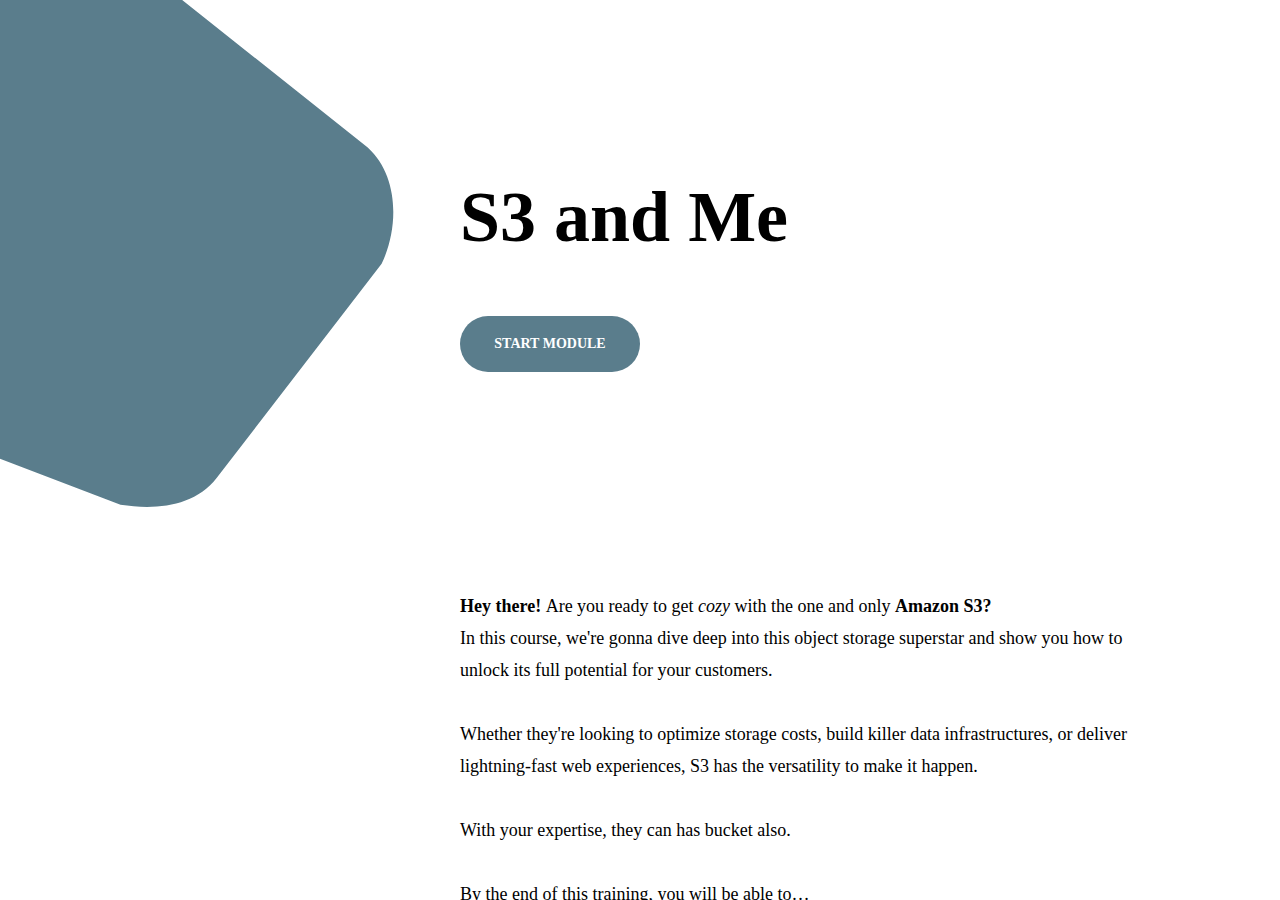
<file: index.html>
<!DOCTYPE html>
<html lang="en" class="">
  <head>
    <meta http-equiv="X-UA-Compatible" content="IE=edge,chrome=1">
    <meta name="viewport" content="width=device-width, initial-scale=1">
    <meta charset="utf-8">

    <title>S3 and Me</title>

    <link type="text/css" rel="stylesheet" href="lib/icomoon.css">
    <script type="text/javascript" src="lib/player-0.0.11.min.js"></script>
    <script type="text/javascript" src="lib/lzwcompress.js"></script>

    <!-- Resize Hack -->
    <script type="text/javascript">
      window.resizeTo(screen.width, screen.height);
    </script>
    
    <!--[if lt IE 9]>
    <script src="//html5shiv.googlecode.com/svn/trunk/html5.js"></script>
    <![endif]-->

    <script id="__ENTRY__" type="application/json">
      {".js":["rise/cef51d2d.js"]}
    </script>

    <script id="__REMOTE_ENTRIES__" type="application/json">
      {"mondrian":{".js":["mondrian/entry.js"]}}
    </script>

    <script>
      (function() {
        const jsonp = {}

        function loadModule(manifest) {
          const p = []

          if (manifest['.css'] != null) {
            for (var idx = 0; idx < manifest['.css'].length; idx++) {
              p.push(new Promise((resolve, reject) => {
                var link = document.createElement('link')
                link.onload = resolve
                link.onerror = reject
                link.rel = 'stylesheet'
                link.href = 'lib/' + manifest['.css'][idx]
                document.body.appendChild(link)
              }))
            }
          }

          if (manifest['.js'] != null) {
            for (var idx = 0; idx < manifest['.js'].length; idx++) {
              p.push(new Promise((resolve, reject) => {
                var script = document.createElement('script')
                script.onload = resolve
                script.onerror = reject
                script.src = 'lib/' + manifest['.js'][idx]
                document.body.appendChild(script)
              }))
            }
          }

          return Promise.all(p)
        }

        function deserialize(str) {
          const buffer = Uint8Array.from(atob(str), c => c.charCodeAt(0))
          const json = new TextDecoder().decode(buffer)
          const result = JSON.parse(json)
          return result
        }

        function __loadEntry() {
          return loadModule(JSON.parse(document.getElementById('__ENTRY__').textContent))
        }

        function __loadRemoteEntry(name) {
          const manifest = JSON.parse(document.getElementById('__REMOTE_ENTRIES__').textContent)
          if (manifest[name] == null) throw new Error(`Missing manifest for remote entry "${name}".`)
          return loadModule(manifest[name])
        }
        
        async function __loadJsonp(id, path) {
          try {
            return await new Promise((resolve, reject) => {
              try {
                jsonp[id] = resolve
                const script = document.createElement('script')
                script.onerror = reject
                script.src = `./${path}`
                document.head.appendChild(script)
              } catch (err) {
                reject(err)
              }
            })
          } finally {
            delete jsonp[id]
          }
        }

        function __resolveJsonp(id, data) {
          const resolve = jsonp[id]
          if (typeof resolve !== 'function') {
            throw new Error(`Could not load JSONP "${id}"`)
          }
          resolve(data)
        }

        async function __fetchCourse(name) {
          name = name == null ? window.i18n.default : name
          if (!window.i18n.available.includes(name)) {
            console.warn(`Could not load locale "${name}"`)
            name = window.i18n.available[0]
          }
          const encoded = await __loadJsonp(`course:${name}`, `locales/${name}.js`)
          const courseData = deserialize(encoded)
          return courseData
        }

        window.__loadEntry = __loadEntry
        window.__loadRemoteEntry = __loadRemoteEntry
        window.__loadJsonp = __loadJsonp
        window.__resolveJsonp = __resolveJsonp
        window.__fetchCourse = __fetchCourse
      })()
    </script>
  </head>
  <body>
    <div id="app"></div>
    <script type="text/javascript">
  (function(root) {
    window.i18n = {"available":["und"],"default":"und"};
    window.partnerContent = [];

    function isExport() {
      return true;
    }

    function resolvePath(path) {
      return ('assets/').concat(path);
    }

    function resolveFontPath(font) {
      return ('lib/fonts/').concat(font.key.split('/').reverse()[0]);
    }

    function fetchAvailableLocales() {
      return window.i18n
    }

    root.Runtime = {
      fetch: window.__fetchCourse,
      fetchAvailableLocales: fetchAvailableLocales,
      isExport: isExport,
      resolvePath: resolvePath,
      resolveFontPath: resolveFontPath
    };
  }(window));
</script>

    
    <script>__loadEntry()</script>
    
  </body>
</html>
</file>
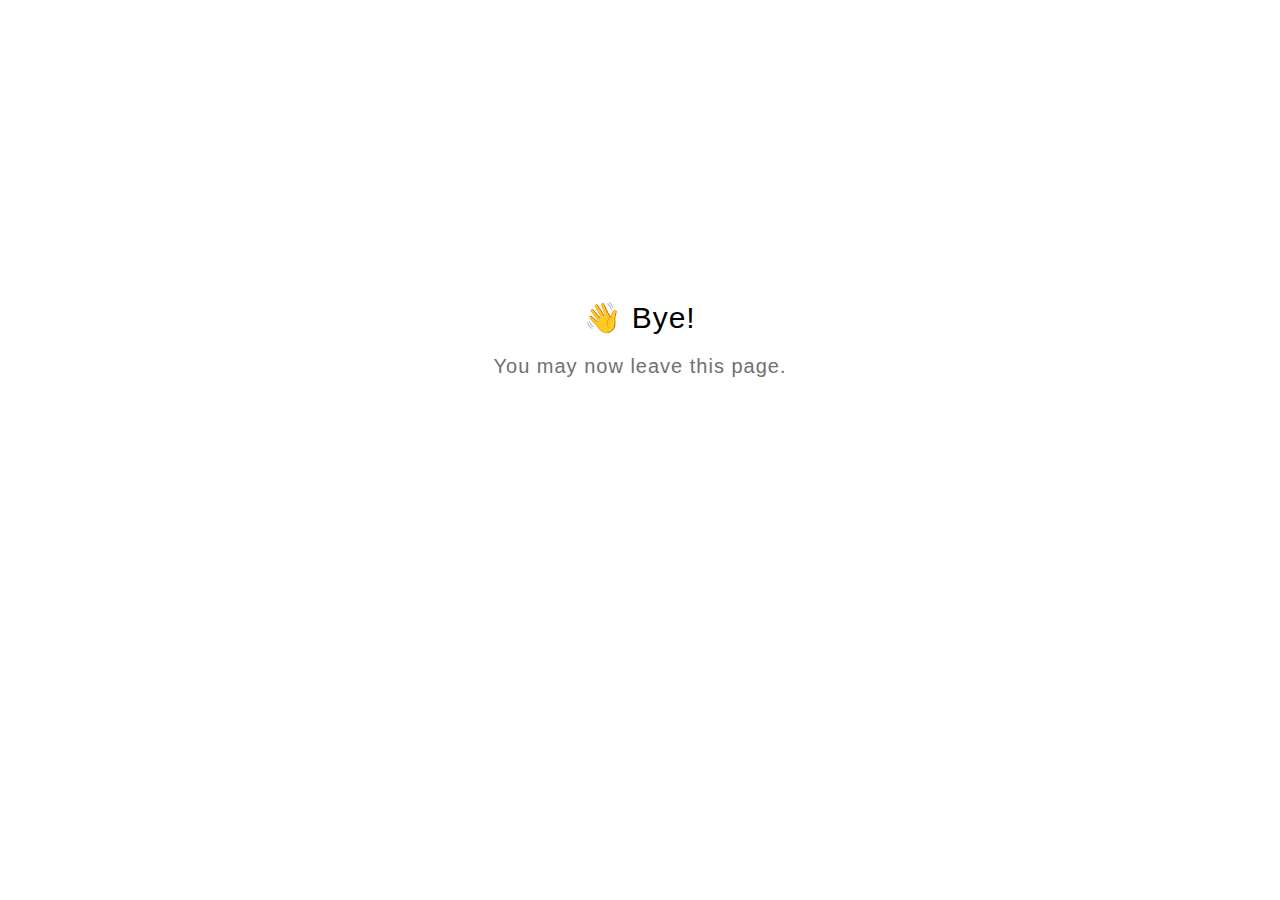
<file: goodbye.html>
<!DOCTYPE html>
<html lang="en">
  <head>
    <title>Goodbye</title>
    <meta charset="utf-8" lang="en">
    <style>
      html {
        font-size: 20px;
        font-family: 'lato', sans-serif;
        font-weight: lighter;
        letter-spacing: 0.05rem;
      }

      .goodbye-container {
        text-align: center;
        margin-top: 15rem;
      }

      .bye-message {
        font-size: 1.5rem;
      }

      .exit-text {
        color: #707070;
        margin-top: 1rem;
      }
    </style>
  </head>
  <body>
    <div class="goodbye-container">
      <div class="bye-message">👋 Bye!</div>
      <div class="exit-text">You may now leave this page.</div>
    </div>
  </body>
</html>
</file>
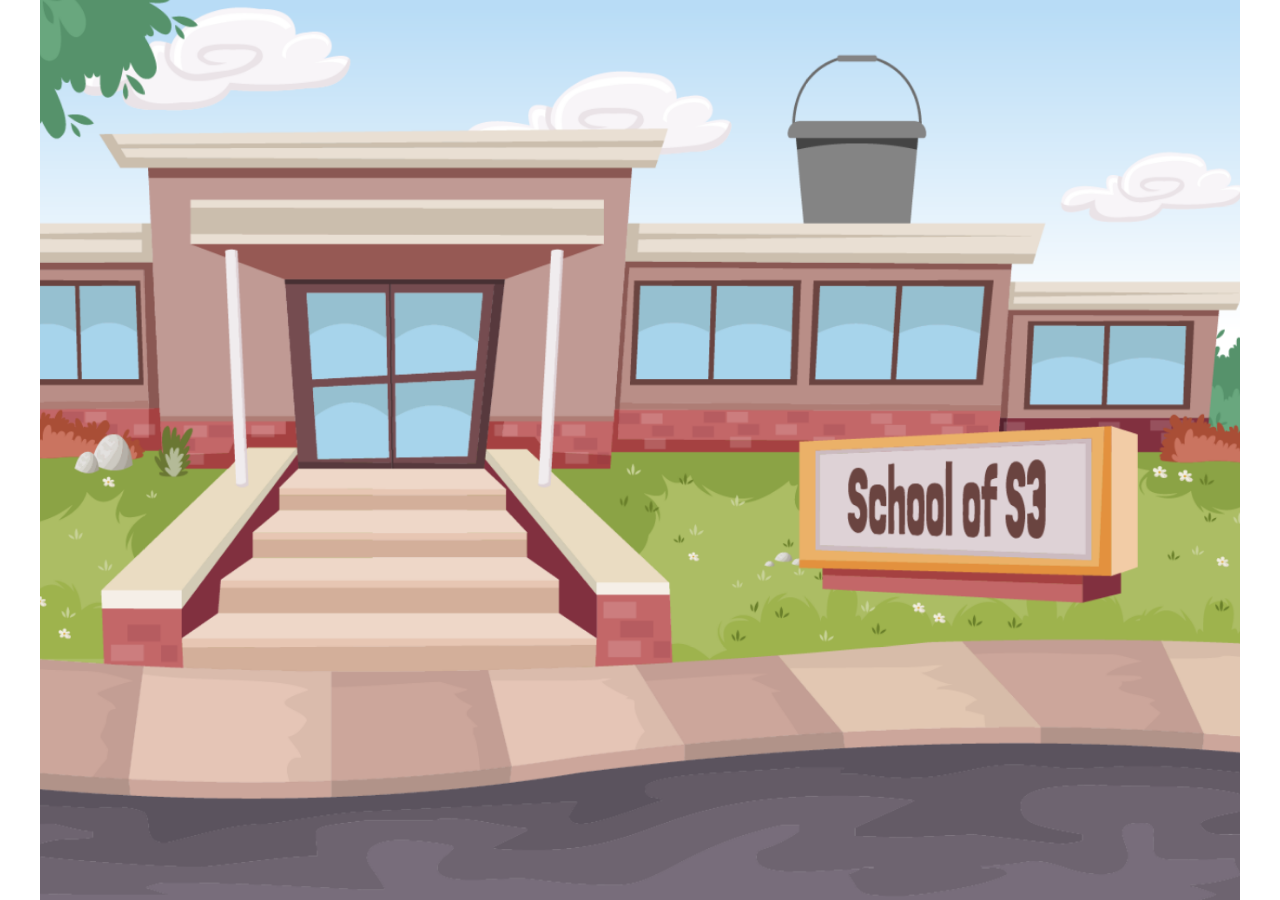
<file: assets/AwjOCDoSP2aSw3nO/story.html>
﻿<!doctype html>
<html lang="en-US">
<head>
  <meta charset="utf-8">
  <!-- Created using Storyline 360 x64 - http://www.articulate.com  -->
  <!-- version: 3.89.32618.0 -->
  <title>Storage Classes</title>
  <meta http-equiv="x-ua-compatible" content="IE=edge"/>
  <meta name="viewport" content="width=device-width,initial-scale=1,user-scalable=no,shrink-to-fit=no,minimal-ui"/>
  <meta name="apple-mobile-web-app-capable" content="yes"/>
  <style>
    html, body { height: 100%; padding: 0; margin: 0 }
    #app { height: 100%; width: 100%; }
  </style>

  <script>
    window.DS = {};
    window.globals = {
      DATA_PATH_BASE: '',
      HAS_FRAME: true,
      HAS_SLIDE: true,

      lmsPresent: false,
      tinCanPresent: false,
      cmi5Present: false,
      aoSupport: false,
      scale: 'noscale',
      captureRc: false,
      browserSize: 'optimal',
      bgColor: '#254061',
      features: 'DropInBase,DropInCore,DropInInteractions,DropInMisc,DropInVectors,DropInVideo,LayerPresentAsDialog,MultipleQuizTracking,UpdatedThemeEditor',
      themeName: 'unified',
      preloaderColor: '#FFFFFF',
      suppressAnalytics: false,
      productChannel: 'stable',
      publishSource: 'storyline',
      aid: 'auth0|5be9c238f5dc704521f48a80',
      cid: '18f20c79-9954-493d-ae74-e27bd5527108',
      playerVersion: '3.89.32618.0',
      publishTimestamp: '2024-07-15T01:28:31.8607251Z',
      maxIosVideoElements: 10,
      connectionSettings: { message: 'You%20are%20offline.%20Trying%20to%20reconnect...', useDarkTheme: false, mode: 'disabled' },
      hasFeature: function(feature) {
        return this.features.split(',').includes(feature);
      },
      
      parseParams: function(qs) {
        if (window.globals.parsedParams != null) {
          return window.globals.parsedParams;
        }
        qs = (qs || window.location.search.substr(1)).split('+').join(' ');
        var params = {},
            tokens,
            re = /[?&]?([^=]+)=([^&]*)/g;

        while (tokens = re.exec(qs)) {
          params[decodeURIComponent(tokens[1]).trim()] =
            decodeURIComponent(tokens[2]).trim();
        }
        window.globals.parsedParams = params;
        return params;
      }

    };
  </script>
  <script>
    var isIe11 = ('ActiveXObject' in window || window.MSBlobBuilder != null)
      && window.msCrypto != null && !window.ActiveXObject;
    if (isIe11) {
      window.globals.unsupportedBrowser = true;
      document.write(atob('[base64]'));
    }
  </script>

  <script>
    if (window.globals.hasFeature('MultiLanguageSinglePackageSupport')) {
      
      
    }
  </script>

  
  <script>window.THREE = { };</script>
  
<meta name="robots" content="noindex, nofollow"></head>
<body style="background: #254061" class="cs-HTML theme-unified">
<script src="player-interface.js"></script>
  <script>!function(){var e,i=/iPhone/i,o=/iPod/i,n=/iPad/i,t=/\biOS-universal(?:.+)Mac\b/i,r=/\bAndroid(?:.+)Mobile\b/i,a=/Android/i,d=/(?:SD4930UR|\bSilk(?:.+)Mobile\b)/i,p=/Silk/i,l=/Windows Phone/i,u=/\bWindows(?:.+)ARM\b/i,b=/BlackBerry/i,s=/BB10/i,c=/Opera Mini/i,f=/\b(CriOS|Chrome)(?:.+)Mobile/i,h=/Mobile(?:.+)Firefox\b/i,v=function(e){return void 0!==e&&"MacIntel"===e.platform&&"number"==typeof e.maxTouchPoints&&e.maxTouchPoints>1&&"undefined"==typeof MSStream};e=function(e){var m={userAgent:"",platform:"",maxTouchPoints:0};e||"undefined"==typeof navigator?"string"==typeof e?m.userAgent=e:e&&e.userAgent&&(m={userAgent:e.userAgent,platform:e.platform,maxTouchPoints:e.maxTouchPoints||0}):m={userAgent:navigator.userAgent,platform:navigator.platform,maxTouchPoints:navigator.maxTouchPoints||0};var g=m.userAgent,y=g.split("[FBAN");void 0!==y[1]&&(g=y[0]),void 0!==(y=g.split("Twitter"))[1]&&(g=y[0]);var A=function(e){return function(i){return i.test(e)}}(g),w={apple:{phone:A(i)&&!A(l),ipod:A(o),tablet:!A(i)&&(A(n)||v(m))&&!A(l),universal:A(t),device:(A(i)||A(o)||A(n)||A(t)||v(m))&&!A(l)},amazon:{phone:A(d),tablet:!A(d)&&A(p),device:A(d)||A(p)},android:{phone:!A(l)&&A(d)||!A(l)&&A(r),tablet:!A(l)&&!A(d)&&!A(r)&&(A(p)||A(a)),device:!A(l)&&(A(d)||A(p)||A(r)||A(a))||A(/\bokhttp\b/i)},windows:{phone:A(l),tablet:A(u),device:A(l)||A(u)},other:{blackberry:A(b),blackberry10:A(s),opera:A(c),firefox:A(h),chrome:A(f),device:A(b)||A(s)||A(c)||A(h)||A(f)},any:!1,phone:!1,tablet:!1};return w.any=w.apple.device||w.android.device||w.windows.device||w.other.device,w.phone=w.apple.phone||w.android.phone||w.windows.phone,w.tablet=w.apple.tablet||w.android.tablet||w.windows.tablet,w}(),"object"==typeof exports&&"undefined"!=typeof module?module.exports=e:"function"==typeof define&&define.amd?define((function(){return e})):this.isMobile=e}();
    window.isMobile.apple.tablet = window.isMobile.apple.tablet ||
      (navigator.platform === 'MacIntel' && navigator.maxTouchPoints > 1);
    window.isMobile.apple.device = window.isMobile.apple.device || window.isMobile.apple.tablet;
    window.isMobile.tablet = window.isMobile.tablet || window.isMobile.apple.tablet;
    window.isMobile.any = window.isMobile.any || window.isMobile.apple.tablet;
  </script>

  <div id="focus-sink" tabindex="-1"></div>

  <div id="preso"></div>
  <script>
    (function() {

      var classTypes = [ 'desktop', 'mobile', 'phone', 'tablet' ];

      var addDeviceClasses = function(prefix, testObj) {
        var curr, i;
        for (i = 0; i < classTypes.length; i++) {
          curr = classTypes[i];
          if (testObj[curr]) {
            document.body.classList.add(prefix + curr);
          }
        }
      };

      var params = window.globals.parseParams(),
          isDevicePreview = params.devicepreview === '1',
          isPhoneOverride = params.deviceType === 'phone' || (isDevicePreview && params.phone == '1'),
          isTabletOverride = (params.deviceType === 'tablet' || isDevicePreview) && !isPhoneOverride,
          isMobileOverride = isPhoneOverride || isTabletOverride;

      var deviceView = {
        desktop: !window.isMobile.any && !isMobileOverride,
        mobile: window.isMobile.any || isMobileOverride,
        phone: isPhoneOverride || (window.isMobile.phone && !isTabletOverride),
        tablet: isTabletOverride || window.isMobile.tablet
      };

      window.globals.deviceView = deviceView;
      window.isMobile.desktop = !window.isMobile.any;
      window.isMobile.mobile = window.isMobile.any;

      addDeviceClasses('view-', deviceView);

    })();
  </script>
  
  <script src='story_content/triggers.js' type=text/javascript></script>
<script src='story_content/user.js' type=text/javascript></script>
  <div class="slide-loader"></div>

  <script>
    var doc = document, loader = doc.body.querySelector('.slide-loader'); [ 1, 2, 3 ].forEach(function(n) { var d = doc.createElement('div'); d.style.backgroundColor = window.globals.preloaderColor; d.classList.add('mobile-loader-dot'); d.classList.add('dot' + n); loader.appendChild(d); });
  </script>

  <div class="mobile-load-title-overlay" style="display: none">
    <div class="mobile-load-title">Storage Classes</div>
  </div>

  <div class="mobile-chrome-warning"></div>

  
<style>
  .warn-connection-dialog {
    display: none;
    background: transparent;
    pointer-events: all;
    position: fixed;
    left: 0;
    top: 0;
    width: 100%;
    height: 100%;
    z-index: 999;
  }

  .warn-connection-content {
    pointer-events: all;
    border-radius: 4px;
    background: white;
    border: 1px solid #E7E7E7;
    color: #333333;
    box-shadow: 0 2px 4px rgba(0, 0, 0, 0.25);
    transition: all 150ms ease-out;
    position: absolute;
    white-space: nowrap;
  }

  .view-phone.is-landscape .warn-connection-content {
    left: 23px;
    bottom: 23px;
  }

  .view-tablet.is-landscape .warn-connection-content {
    left: 50%;
    top: 20px;
    transform: translateX(-50%);
  }

  .view-mobile.is-portrait .warn-connection-content {
    transform: translate(-50%, calc(-100% - 15px));
  }

  .warn-connection-content p {
    display: inline-block;
    margin: 0 8px 0 0;
    line-height: 33px;
    font-size: 11px;
  }

  .warn-connection-content svg {
    position: relative;
    vertical-align: middle;
    margin: 0 2px 2px 8px;
  }

  .view-desktop .warn-connection-content {
    left: 1.5em;
    bottom: 1.5em;
  }

  .view-desktop .warn-connection-content p {
    font-size: 1.1em;
  }

  .is-offline .warn-connection-dialog {
    display: block;
  }

  .is-offline .cs-panel * {
    pointer-events: none !important;
  }

  .is-offline .cs-panel {
    pointer-events: all !important;
  }

  .is-offline #nav-controls * {
    pointer-events: none !important;
  }

  .is-offline #nav-controls {
    pointer-events: all !important;
  }
</style>

<div class="warn-connection-dialog" role="alertdialog" aria-modal="true" tabindex="0" aria-labelledby="warn-connection-message">
  <div class="warn-connection-content">
    <svg width="17" height="15" viewBox="0 0 17 15" xmlns="http://www.w3.org/2000/svg">
      <path fill="#8F0000" stroke="white" d="M16.07,12.98 L15.88,12.23 L9.51,1.21 C8.97,0.26,7.6,0.26,7.06,1.21 L0.69,12.23 C0.15,13.16,0.81,14.36,1.91,14.36 H14.65 C15.47,14.36,16.05,13.7,16.07,12.98 Z"/>
      <path fill="white" stroke="white" d="M8.58,5.5 C8.35,5.28,8.5,5.35,8.21,5.32 C8.09,5.35,7.97,5.49,7.96,5.67 C7.97,5.79,7.98,5.92,7.98,6.04 L7.98,6.04 C7.99,6.17,8,6.31,8.01,6.43 L8.01,6.44 C8.03,6.92,8.06,7.41,8.09,7.9 L8.09,7.9 C8.12,8.39,8.14,8.88,8.17,9.37 C8.17,9.39,8.18,9.42,8.2,9.44 C8.23,9.46,8.25,9.47,8.28,9.47 C8.31,9.47,8.34,9.46,8.35,9.44 C8.37,9.43,8.38,9.4,8.39,9.35 L8.39,9.34 C8.39,9.24,8.4,9.15,8.4,9.05 L8.4,9.05 C8.41,8.96,8.41,8.86,8.42,8.75 C8.43,8.44,8.45,8.12,8.47,7.81 L8.47,7.81 C8.49,7.49,8.51,7.18,8.53,6.87 C8.55,6.46,8.56,6.05,8.59,5.64 L8.6,5.62 C8.6,5.57,8.59,5.53,8.58,5.5 L8.21,5.32 Z"/>
      <circle fill="white" stroke="white" cx="8.3" cy="11.35" r="0.3"/>
    </svg>
    <p id="warn-connection-message">You are offline. Trying to reconnect...</p>
  </div>
</div>

<script>
  (function() {
    window.DS.connection = {
      warningShown: false,
      assets: {},
      loadingAssetGroup: false,
      retryDelay: 500
    };

    var connectionSettings = window.globals.connectionSettings || {};

    var useConnectionMessages = window.AbortController != null &&
      window.location.protocol != 'file:' &&
      connectionSettings.mode === 'normal';

    window.DS.connection.useConnectionMessages = useConnectionMessages;

    var assetCount = 0;
    var checkLoadedId;


    if (useConnectionMessages && connectionSettings != null) {
      var contentEl = document.querySelector('.warn-connection-content');
      var messageEl = contentEl.querySelector('p');

      if (connectionSettings.useDarkTheme) {
        contentEl.style.borderColor = '#BABBBA';
        contentEl.style.backgroundColor = '#282828';
        contentEl.style.color = '#FFFFFF';
      }

      if (connectionSettings.message != null) {
        messageEl.textContent = window.decodeURIComponent(connectionSettings.message);
      }
    }

    function checkAssetsReady() {
      for (var i in DS.connection.assets) {
        if (!DS.connection.assets[i].success) {
          return false;
        }
      }
      return true;
    }

    function stopAssetGroup() {
      if (!useConnectionMessages) { return; }

      assetCount = 0;

      DS.connection.oldAssetGroup = DS.connection.assets;
      DS.connection.assets = {};
      DS.connection.loadingAssetGroup = false;
      clearInterval(checkLoadedId);
    }

    function startAssetGroup() {
      if (!useConnectionMessages) { return; }
      var ticks = 0;
      clearInterval(checkLoadedId);
      checkLoadedId = setInterval(function() {
        var loaded = 0;
        if (assetCount === 0 && loaded === 0) {
          clearInterval(checkLoadedId);
          return;
        }

        for (var i in DS.connection.assets) {
          if (DS.connection.assets[i].success) {
            loaded++;
          }
        }

        if (assetCount === loaded && checkAssetsReady()) {
          for (var i in DS.connection.assets) {
            if (DS.connection.assets[i].action) {
              DS.connection.assets[i].action();
            }
          }
          hideWarning();
          stopAssetGroup();
        }
      }, 100)
    }

    function requiredAsset(url, action, retry, type) {
      if (!useConnectionMessages) { return; }
      if (DS.connection.assets[url]) { return; }

      DS.connection.assets[url] = {
        success: false, action: action, retry: retry, type: type
      };
      assetCount = Object.keys(DS.connection.assets).length;
      if (!DS.connection.loadingAssetGroup) {
        startAssetGroup();
      }
      DS.connection.loadingAssetGroup = true;
    }

    function assetLoaded(url) {
      if (!useConnectionMessages) { return; }
      if (DS.connection.assets[url]) {
        DS.connection.assets[url].success = true;
      }
    }

    function assetFailed(url) {
      if (!useConnectionMessages) { return; }
      if (!DS.connection.assets[url]) {
        if (/\.js$/.test(url) && url.indexOf('transcripts') === -1) {
          setTimeout(function() {
            if (DS.connection.lastSlideLoaded != null) {
              DS.connection.lastSlideLoaded();
            }
          }, DS.connection.retryDelay);
        }
        return;
      }
      if (!DS.connection.warningShown) { showWarning(); }
      if (DS.connection.assets[url].retry) {
        setTimeout(function() {
          if (!DS.connection.assets[url].success) {
            DS.connection.assets[url].retry()
          }
        }, DS.connection.retryDelay);
      }
    }

    function hideWarning() {
      document.body.classList.remove('is-offline');
      DS.connection.warningShown = false;
      enableKeys();
    }
    DS.connection.hideWarning = hideWarning

    function showWarning(btn) {
      document.body.classList.add('is-offline')
      DS.connection.warningShown = true;
      updateWarningPosition();
      disableKeys();
    }

    function updateWarningPosition() {
      if (!DS.connection.warningShown) {
        return;
      }

      var isPortrait = document.body.classList.contains('is-portrait');
      var isMobile = document.body.classList.contains('view-mobile');
      var warningEl = document.querySelector('.warn-connection-content');

      if (isPortrait && isMobile) {
        var slide = document.querySelector('.primary-slide');
        var slideRect = slide != null
          ? slide.getBoundingClientRect()
          : { top: window.innerHeight, left: 0, width: window.innerWidth };

        warningEl.style.top = `${slideRect.top}px`
        warningEl.style.left = `${slideRect.left + slideRect.width / 2}px`
      } else {
        warningEl.style.top = null;
        warningEl.style.left = null;
      }

      window.requestAnimationFrame(updateWarningPosition);
    }

    function onDisableKeyDown(e) {
      e.preventDefault();
      e.stopImmediatePropagation();
    }

    function onDisableKeyUp(e) {
      e.preventDefault();
      e.stopImmediatePropagation();
    }

    var accStyle = document.createElement('style');
    var warnDialogEl = document.querySelector('.warn-connection-dialog');

    function disableKeys() {
      if (DS.views && DS.views.nsStack && DS.views.nsStack.length === 1) {
        DS.views.nsStack[0].tabReachable = false
        DS.views.nsStack[0].updateTabIndex(true, true);
      }

      accStyle.innerHTML = '.acc-shadow-dom { display: none; }';
      document.body.appendChild(accStyle);

      warnDialogEl.parentNode.append(warnDialogEl);
      warnDialogEl.focus();
    }

    function enableKeys() {
      accStyle.remove();
      if (DS.views && DS.views.nsStack && DS.views.nsStack.length === 1 && DS.views.nsStack[0].name === '_frame') {
        DS.views.nsStack[0].tabReachable = true;
        DS.views.nsStack[0].updateTabIndex();
      }
    }

    // these will all be noops if the feature flag isn't set in
    // the data and `window.globals.features`
    DS.connection.requiredAsset = requiredAsset;
    DS.connection.assetLoaded = assetLoaded;
    DS.connection.assetFailed = assetFailed;
    DS.connection.stopAssetGroup = stopAssetGroup;
    DS.connection.startAssetGroup = startAssetGroup;
  })();
</script>


  <script>
    
    if (window.autoSpider && window.vInterfaceObject) {
      document.querySelector('.mobile-load-title-overlay').style.display = 'none';
    }
  </script>

  

  <link rel="stylesheet" href="html5/data/css/output.min.css" data-noprefix/>
</body>
<script src="html5/lib/scripts/bootstrapper.min.js"></script>
</html>
</file>
<file: lib/icomoon.css>
@font-face {
	font-family: 'icomoon';
	src:  url('fonts/icomoon.ttf') format('truetype'),
				url('fonts/icomoon.woff') format('woff');
	font-weight: normal;
	font-style: normal;
}

[class^="icon-"], [class*=" icon-"] {
	/* use !important to prevent issues with browser extensions that change fonts */
	font-family: 'icomoon' !important;
	speak: none;
	font-style: normal;
	font-weight: normal;
	font-variant: normal;
	text-transform: none;
	line-height: 1;

	/* Better Font Rendering =========== */
	-webkit-font-smoothing: antialiased;
	-moz-osx-font-smoothing: grayscale;
}

.icon-edit-author-name:before {
	content: "\e976";
}
.icon-lock:before {
	content: "\e977";
}
.icon-checkmark-valid:before {
	content: "\e95d";
}
.icon-close-media-panel:before {
	content: "\e95e";
}
.icon-trash4:before {
	content: "\e95f";
}
.icon-x-invalid-url:before {
	content: "\e960";
}
.icon-attach2:before {
	content: "\e961";
}
.icon-bold:before {
	content: "\e962";
}
.icon-fontcolor:before {
	content: "\e963";
}
.icon-fontsize:before {
	content: "\e964";
}
.icon-italic:before {
	content: "\e965";
}
.icon-link:before {
	content: "\e966";
}
.icon-orderedlist:before {
	content: "\e967";
}
.icon-quote:before {
	content: "\e968";
}
.icon-unorderedlist:before {
	content: "\e969";
}
.icon-feedback:before {
	content: "\e910";
}
.icon-review:before {
	content: "\e911";
}
.icon-customizable:before {
	content: "\e908";
}
.icon-design:before {
	content: "\e909";
}
.icon-interactions:before {
	content: "\e90a";
}
.icon-questions:before {
	content: "\e90b";
}
.icon-scenarios2:before {
	content: "\e90c";
}
.icon-slides:before {
	content: "\e90d";
}
.icon-desktop:before {
	content: "\e902";
}
.icon-expressions:before {
	content: "\e903";
}
.icon-poses:before {
	content: "\e904";
}
.icon-retina:before {
	content: "\e905";
}
.icon-scenarios:before {
	content: "\e906";
}
.icon-transparency:before {
	content: "\e907";
}
.icon-Master-01:before {
	content: "\e934";
}
.icon-Master-02:before {
	content: "\e93a";
}
.icon-Master-03:before {
	content: "\e939";
}
.icon-Master-04:before {
	content: "\e936";
}
.icon-Master-05:before {
	content: "\e93b";
}
.icon-Master-06:before {
	content: "\e935";
}
.icon-Master-07:before {
	content: "\e937";
}
.icon-Master-08:before {
	content: "\e938";
}
.icon-Master-09:before {
	content: "\e922";
}
.icon-Master-10:before {
	content: "\e926";
}
.icon-Master-11:before {
	content: "\e924";
}
.icon-Master-12:before {
	content: "\e928";
}
.icon-Master-13:before {
	content: "\e923";
}
.icon-Master-14:before {
	content: "\e925";
}
.icon-Master-15:before {
	content: "\e929";
}
.icon-Master-16:before {
	content: "\e927";
}
.icon-Master-17:before {
	content: "\e92b";
}
.icon-Master-18:before {
	content: "\e92c";
}
.icon-Master-19:before {
	content: "\e92d";
}
.icon-Master-20:before {
	content: "\e92e";
}
.icon-Master-21:before {
	content: "\e92f";
}
.icon-Master-22:before {
	content: "\e930";
}
.icon-Master-23:before {
	content: "\e931";
}
.icon-Master-24:before {
	content: "\e932";
}
.icon-Master-25:before {
	content: "\e933";
}
.icon-Master-26:before {
	content: "\e92a";
}
.icon-check-circle:before {
	content: "\e803";
}
.icon-trash:before {
	content: "\e804";
}
.icon-rotation:before {
	content: "\e91a";
}
.icon-vector:before {
	content: "\e91b";
}
.icon-mute:before {
	content: "\e90e";
}
.icon-volume:before {
	content: "\e90f";
}
.icon-logo:before {
	content: "\e805";
}
.icon-share:before {
	content: "\e801";
}
.icon-sorting:before {
	content: "\e91c";
}
.icon-more:before {
	content: "\e91d";
}
.icon-copy:before {
	content: "\e951";
}
.icon-clock:before {
	content: "\e915";
}
.icon-quotes-left:before {
	content: "\e918";
}
.icon-list-numbered:before {
	content: "\e916";
}
.icon-list2:before {
	content: "\e917";
}
.icon-plus:before {
	content: "\e60a";
}
.icon-info:before {
	content: "\e974";
}
.icon-cross:before {
	content: "\e913";
}
.icon-checkmark:before {
	content: "\e975";
}
.icon-arrow-up2:before {
	content: "\e959";
}
.icon-arrow-down2:before {
	content: "\e95a";
}
.icon-sort-alpha-asc:before {
	content: "\e912";
}
.icon-rtf:before {
	content: "\e94b";
}
.icon-doc:before {
	content: "\e94a";
}
.icon-pdf:before {
	content: "\e94c";
}
.icon-ppt:before {
	content: "\e94d";
}
.icon-file:before {
	content: "\e94e";
}
.icon-xls:before {
	content: "\e94f";
}
.icon-zip:before {
	content: "\e950";
}
.icon-file-alt:before {
	content: "\e944";
}
.icon-doc-alt:before {
	content: "\e943";
}
.icon-pdf-alt:before {
	content: "\e945";
}
.icon-ppt-alt:before {
	content: "\e946";
}
.icon-rtf-alt:before {
	content: "\e947";
}
.icon-xls-alt:before {
	content: "\e948";
}
.icon-zip-alt:before {
	content: "\e949";
}
.icon-attach:before {
	content: "\e942";
}
.icon-reload:before {
	content: "\e941";
}
.icon-trash2:before {
	content: "\e60d";
}
.icon-arrow-left:before {
	content: "\e608";
}
.icon-arrow-right:before {
	content: "\e609";
}
.icon-check-alt:before {
	content: "\e606";
}
.icon-password-view:before {
	content: "\e972";
}
.icon-password-hide:before {
	content: "\e973";
}
.icon-view-grid:before {
	content: "\e96c";
}
.icon-grid-view:before {
	content: "\e96c";
}
.icon-view-list:before {
	content: "\e96d";
}
.icon-list-view:before {
	content: "\e96d";
}
.icon-blocks:before {
	content: "\e95b";
}
.icon-list3:before {
	content: "\e95c";
}
.icon-export:before {
	content: "\e958";
}
.icon-screencast:before {
	content: "\e957";
}
.icon-cursor:before {
	content: "\e956";
}
.icon-documents:before {
	content: "\e952";
}
.icon-duplicate:before {
	content: "\e952";
}
.icon-trash3:before {
	content: "\e953";
}
.icon-Article:before {
	content: "\e93c";
}
.icon-Interaction:before {
	content: "\e93d";
}
.icon-Quiz:before {
	content: "\e93e";
}
.icon-Video:before {
	content: "\e93f";
}
.icon-trashcan:before {
	content: "\e921";
}
.icon-marker_style:before {
	content: "\e920";
}
.icon-photo:before {
	content: "\e91f";
}
.icon-microphone:before {
	content: "\e91e";
}
.icon-plus2:before {
	content: "\e800";
}
.icon-processing:before {
	content: "\e607";
}
.icon-menu:before {
	content: "\e602";
}
.icon-headset:before {
	content: "\e603";
}
.icon-list:before {
	content: "\e604";
}
.icon-video:before {
	content: "\e605";
}
.icon-mail:before {
	content: "\e954";
}
.icon-remove:before {
	content: "\e955";
}
.icon-up-level-2:before {
	content: "\e96e";
}
.icon-up-level-list-2:before {
	content: "\e96f";
}
.icon-plus-circle:before {
	content: "\e802";
}
.icon-up-level:before {
	content: "\e970";
}
.icon-up-level-list:before {
	content: "\e971";
}
.icon-eye:before {
	content: "\e96b";
}
.icon-tick:before {
	content: "\e900";
}
.icon-check:before {
	content: "\e901";
}
.icon-link-alt:before {
	content: "\e919";
}
.icon-chevron-down:before {
	content: "\e60b";
}
.icon-chevron-up:before {
	content: "\e60c";
}
.icon-chevron-left:before {
	content: "\e600";
}
.icon-chevron:before {
	content: "\e601";
}
.icon-chevron-right:before {
	content: "\e601";
}
.icon-close-small:before {
	content: "\e940";
}
.icon-pie-chart:before {
	content: "\e914";
}
.icon-alert:before {
	content: "\e96a";
}
</file>
